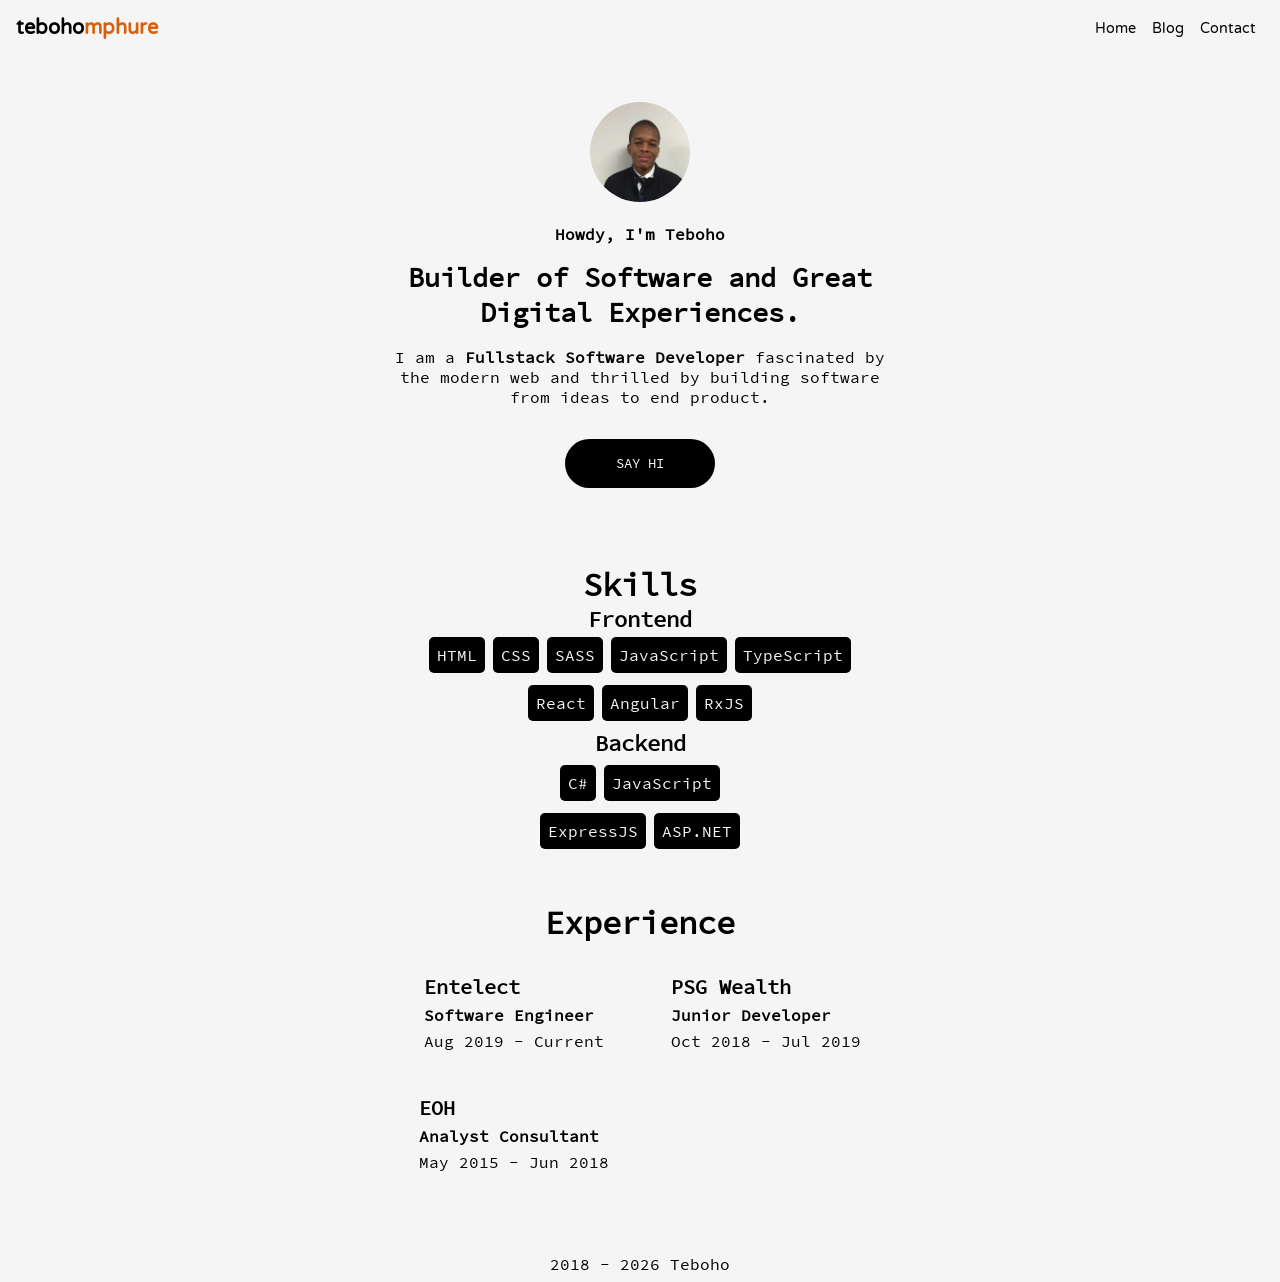
<file: index.html>
<!DOCTYPE html><html><head><meta charSet="utf-8"/><meta http-equiv="x-ua-compatible" content="ie=edge"/><meta name="viewport" content="width=device-width, initial-scale=1, shrink-to-fit=no"/><style data-href="/styles.742b429369ead40e7220.css" id="gatsby-global-css">@font-face{font-family:Varela Round;font-style:normal;font-display:swap;font-weight:400;src:url([data-uri]) format("woff2"),url(/static/varela-round-all-400-normal-f27f1327d32a06ffbb6cdf3394005427.woff) format("woff");unicode-range:U+0590-05ff,U+20aa,U+25cc,U+fb1d-fb4f}@font-face{font-family:Varela Round;font-style:normal;font-display:swap;font-weight:400;src:url([data-uri]) format("woff2"),url(/static/varela-round-all-400-normal-f27f1327d32a06ffbb6cdf3394005427.woff) format("woff");unicode-range:U+0102-0103,U+0110-0111,U+0128-0129,U+0168-0169,U+01a0-01a1,U+01af-01b0,U+1ea0-1ef9,U+20ab}@font-face{font-family:Varela Round;font-style:normal;font-display:swap;font-weight:400;src:url(/static/varela-round-latin-ext-400-normal-d6d1a443c92ce9926ebf0e473f791c9b.woff2) format("woff2"),url(/static/varela-round-all-400-normal-f27f1327d32a06ffbb6cdf3394005427.woff) format("woff");unicode-range:U+0100-024f,U+0259,U+1e??,U+2020,U+20a0-20ab,U+20ad-20cf,U+2113,U+2c60-2c7f,U+a720-a7ff}@font-face{font-family:Varela Round;font-style:normal;font-display:swap;font-weight:400;src:url(/static/varela-round-latin-400-normal-067448747398cd6b3d4b8d454c31ced1.woff2) format("woff2"),url(/static/varela-round-all-400-normal-f27f1327d32a06ffbb6cdf3394005427.woff) format("woff");unicode-range:U+00??,U+0131,U+0152-0153,U+02bb-02bc,U+02c6,U+02da,U+02dc,U+2000-206f,U+2074,U+20ac,U+2122,U+2191,U+2193,U+2212,U+2215,U+feff,U+fffd}@font-face{font-family:Source Code Pro;font-style:normal;font-display:swap;font-weight:400;src:url([data-uri]) format("woff2"),url(/static/source-code-pro-all-400-normal-51a3c4b24007f5364a63c2a4ba10fe6d.woff) format("woff");unicode-range:U+0460-052f,U+1c80-1c88,U+20b4,U+2de0-2dff,U+a640-a69f,U+fe2e-fe2f}@font-face{font-family:Source Code Pro;font-style:normal;font-display:swap;font-weight:400;src:url([data-uri]) format("woff2"),url(/static/source-code-pro-all-400-normal-51a3c4b24007f5364a63c2a4ba10fe6d.woff) format("woff");unicode-range:U+0400-045f,U+0490-0491,U+04b0-04b1,U+2116}@font-face{font-family:Source Code Pro;font-style:normal;font-display:swap;font-weight:400;src:url([data-uri]) format("woff2"),url(/static/source-code-pro-all-400-normal-51a3c4b24007f5364a63c2a4ba10fe6d.woff) format("woff");unicode-range:U+0370-03ff}@font-face{font-family:Source Code Pro;font-style:normal;font-display:swap;font-weight:400;src:url([data-uri]) format("woff2"),url(/static/source-code-pro-all-400-normal-51a3c4b24007f5364a63c2a4ba10fe6d.woff) format("woff");unicode-range:U+0102-0103,U+0110-0111,U+0128-0129,U+0168-0169,U+01a0-01a1,U+01af-01b0,U+1ea0-1ef9,U+20ab}@font-face{font-family:Source Code Pro;font-style:normal;font-display:swap;font-weight:400;src:url(/static/source-code-pro-latin-ext-400-normal-4e794f92e89a55de0bfe848ecaddcd34.woff2) format("woff2"),url(/static/source-code-pro-all-400-normal-51a3c4b24007f5364a63c2a4ba10fe6d.woff) format("woff");unicode-range:U+0100-024f,U+0259,U+1e??,U+2020,U+20a0-20ab,U+20ad-20cf,U+2113,U+2c60-2c7f,U+a720-a7ff}@font-face{font-family:Source Code Pro;font-style:normal;font-display:swap;font-weight:400;src:url(/static/source-code-pro-latin-400-normal-f902a2e1a5c3879c001c860b0e538efb.woff2) format("woff2"),url(/static/source-code-pro-all-400-normal-51a3c4b24007f5364a63c2a4ba10fe6d.woff) format("woff");unicode-range:U+00??,U+0131,U+0152-0153,U+02bb-02bc,U+02c6,U+02da,U+02dc,U+2000-206f,U+2074,U+20ac,U+2122,U+2191,U+2193,U+2212,U+2215,U+feff,U+fffd}*{margin:0;padding:0}:root{--color-background:#f5f5f5;--color-text:#000;--color-secondary:#000;--button-text:#f5f5f5;font-family:Source Code Pro}:root.dark{--color-background:#22272e;--color-text:#a0afbe;--color-secondary:#373e47;--button-text:#a0afbe}body{background-color:var(--color-background)}.container{padding:.9375rem}.primary-type{font-family:Varela Round}.secondary-type{font-family:Source Code Pro}.tc{text-align:center}.tc,.tl{color:var(--color-text)}.tl{text-align:left}.tm{font-size:1em;color:var(--color-text)}.txl{margin:1rem 0;font-size:1.7em;line-height:1.3}.profile-image{display:block;border-radius:50%;margin-left:auto;margin-right:auto;width:6.25rem;margin-bottom:1.375rem}.button-primary{margin-top:2rem;width:80%;padding:1rem;background:var(--color-secondary);color:var(--button-text);border:none;border-radius:1.875rem;font-family:Source Code Pro;font-size:.85em}@media only screen and (min-device-width:900px){.button-primary{width:150px}}.intro-cta{padding:.9375rem;margin-bottom:10%}@media only screen and (min-device-width:900px){.intro-cta{width:500px;margin:1rem auto}}@media screen and (min-device-width:900px){.blog-detail-main{width:500px;margin:auto}}.blog-detail-main p{margin-bottom:1rem}.blog-detail-main a{margin:1rem 0;color:var(--color-text)}.blog-detail-main ol{margin:10px 0}.foot{margin-top:3em;margin-bottom:.5rem}.foot-fit-to-screen{position:absolute;bottom:0;left:0;right:0}nav{font-family:Varela Round,sans-serif;padding:1rem;display:flex;justify-content:space-between;align-items:center}nav a{cursor:pointer}nav a:link{text-decoration:none}nav a:link,nav a:visited{color:var(--color-text)}.surname{color:#db5e0a}.logo{font-size:1.25rem}.hamburger span{display:block;width:26px;height:2px;background-color:var(--color-text)}.hamburger span:not(:last-child){margin-bottom:.3125rem}@media only screen and (min-device-width:900px){.hamburger{display:none}}.header__links a{padding:0 .5rem;font-size:.9rem}@media (max-width:500px){.header__links{display:none}}.open>span{transform-origin:3px 1px}.open>span:first-child{transform:rotate(45deg)}.open>span:nth-child(2){opacity:0}.open>span:last-child{transform:rotate(-45deg)}.menu{display:none}.menu.open{display:block;position:absolute;height:100vh;top:56px;width:100%;background-color:var(--color-background)}.menu.open a{font-family:Varela Round;text-decoration:none;display:block;margin:1rem auto;text-align:center}.blogs a,.menu.open a,.menu.open a:visited{color:var(--color-text)}.blogs a{text-decoration:none;margin-bottom:1rem}.blog-list{margin:1.5rem 10%}.blogs h3{text-align:left}.post-details{margin-top:.5rem;display:flex;justify-content:space-between}.blog-mb{margin-bottom:2rem}.header-image{width:100%}@media only screen and (min-device-width:900px){.blog-list{width:500px;margin:1rem auto}}@media screen and (min-device-width:900px){.contact{width:500px;margin:auto}}.contact{display:flex;flex-direction:column;align-items:center}form{width:100%;margin:auto}.contact h1{margin-bottom:2rem;overflow-x:hidden}h1,label{color:var(--color-text)}label{display:block;margin-left:5px}input{height:40px}input,textarea{width:100%;border-radius:5px;border:none;padding:5px;margin:5px;box-sizing:border-box}.contact-button{display:block;margin-left:auto;margin-right:auto}.skills{padding:.9375rem;margin-bottom:10%}@media only screen and (min-device-width:900px){.skills{width:500px;margin:1rem auto}}ul{list-style-type:none}.skills__subheading{font-size:1.375rem}.skills__tagRow{display:flex;justify-content:center;flex-wrap:wrap;margin:.25rem 0}.tag{display:inline-block;padding:.5rem;background-color:var(--color-secondary);color:var(--button-text);border-radius:.3125rem;margin:.25rem}.experience{margin-bottom:20%}.experience__title{margin-bottom:12px}.experience__items{display:grid;grid-template-columns:repeat(1,1fr)}@media screen and (min-device-width:900px){.experience__items{display:grid;grid-template-columns:repeat(2,1fr);gap:5px}}.experience__item{line-height:1.6;margin:1rem auto;display:inline-block}.company{font-size:1.275rem}.company,.role{font-weight:700}@media only screen and (min-device-width:900px){.experience{width:500px;margin:1rem auto}}</style><meta name="generator" content="Gatsby 3.2.1"/><title data-react-helmet="true">Teboho Personal Site</title><meta data-react-helmet="true" name="description" content="Teboho&#x27;s personal website sharing his interests and experience."/><meta data-react-helmet="true" property="og:title" content="Teboho Personal Site"/><meta data-react-helmet="true" property="og:description" content="Teboho&#x27;s personal website sharing his interests and experience."/><meta data-react-helmet="true" property="og:image" content="/christopher-robin-ebbinghaus-pgSkeh0yl8o-unsplash.jpg"/><meta data-react-helmet="true" name="twitter:card" content="summary_large_image"/><meta data-react-helmet="true" name="twitter:creator" content="Teboho"/><meta data-react-helmet="true" name="twitter:title" content="Teboho Personal Site"/><meta data-react-helmet="true" name="twitter:description" content="Teboho&#x27;s personal website sharing his interests and experience."/><meta data-react-helmet="true" name="twitter:image" content="/christopher-robin-ebbinghaus-pgSkeh0yl8o-unsplash.jpg"/><script>(function() { function setTheme(theme) { window.__theme = theme; console.log('Theme updated:', theme);if (theme === 'dark') { document.documentElement.className = 'dark'; } else { document.documentElement.className = ''; }};window.__setPreferredTheme = function(theme) { setTheme(theme); try { localStorage.setItem('preferred-theme', theme); } catch (e) {} };let preferredTheme; try { preferredTheme = localStorage.getItem('preferred-theme'); } catch (e) {}let darkQuery = window.matchMedia('(prefers-color-scheme: dark)');darkQuery.addListener(e => { window.__setPreferredTheme(e.matches ? 'dark' : 'light'); });setTheme(preferredTheme || (darkQuery.matches ? 'dark' : 'light')); })();</script><link as="script" rel="preload" href="/webpack-runtime-95399a134a38d2c2531e.js"/><link as="script" rel="preload" href="/framework-1f8db60c4f6292df0945.js"/><link as="script" rel="preload" href="/app-729417568bc7b700a675.js"/><link as="script" rel="preload" href="/0572afd35f937a47a4217f089abebe97878f7347-2e35d4f10efef6de1008.js"/><link as="script" rel="preload" href="/component---src-pages-index-js-61dcd1ac3e0279e1a052.js"/><link as="fetch" rel="preload" href="/page-data/index/page-data.json" crossorigin="anonymous"/><link as="fetch" rel="preload" href="/page-data/app-data.json" crossorigin="anonymous"/></head><body><div id="___gatsby"><div style="outline:none" tabindex="-1" id="gatsby-focus-wrapper"><div class="overlay"></div><div class="menu "><a href="/">Home</a><a href="/blog">Blog</a><a href="/contact">Contact</a></div><nav><a href="/" aria-label="Landing page link" class="logo"><span><strong>teboho<span class="surname">mphure</span></strong></span></a><div role="menu" tabindex="0" class="hamburger "><span></span><span></span><span></span></div><div class="header__links"><a href="/">Home</a><a href="/blog">Blog</a><a href="/contact">Contact</a></div></nav><div><div class="container tc"><div class="intro-cta"><img class="profile-image" src="/UNADJUSTEDNONRAW_thumb_87.jpg" alt="self portrait"/><div class="tm"><strong>Howdy, I&#x27;m Teboho</strong></div><div class="txl"><strong>Builder of Software and Great Digital Experiences.</strong></div><p>I am a <strong>Fullstack Software Developer</strong> fascinated by the modern web and thrilled by building software from ideas to end product.</p><button class="button-primary">SAY HI</button></div></div><div id="skills" class="skills container tc"><h1>Skills</h1><ul><li><h2 class="skills__subheading">Frontend</h2><div class="skills__tag-row"><div class="tag">HTML</div><div class="tag">CSS</div><div class="tag">SASS</div><div class="tag">JavaScript</div><div class="tag">TypeScript</div></div><div class="skills__tagRow"><div class="tag">React</div><div class="tag">Angular</div><div class="tag">RxJS</div></div></li><li><h2 class="skills__subheading">Backend</h2><div class="skills__tagRow"><div class="tag">C#</div><div class="tag">JavaScript</div></div><div class="skills__tagRow"><div class="tag">ExpressJS</div><div class="tag">ASP.NET</div></div></li></ul></div><div id="experience" class="experience container tc"><h1 class="experience__title">Experience</h1><div class="experience__items"><div class="experience__item tl"><div class="company">Entelect</div><div class="role">Software Engineer</div><div class="duration">Aug 2019 - Current</div></div><div class="experience__item tl"><div class="company">PSG Wealth</div><div class="role">Junior Developer</div><div class="duration">Oct 2018 - Jul 2019</div></div><div class="experience__item tl"><div class="company">EOH</div><div class="role">Analyst Consultant</div><div class="duration">May 2015 - Jun 2018</div></div></div></div></div><div class="foot tc secondary-type foot-fit-to-screen">2018 - <!-- -->2023<!-- --> Teboho</div></div><div id="gatsby-announcer" style="position:absolute;top:0;width:1px;height:1px;padding:0;overflow:hidden;clip:rect(0, 0, 0, 0);white-space:nowrap;border:0" aria-live="assertive" aria-atomic="true"></div></div><script type="text/javascript" async="" defer="" src="https://www.google.com/recaptcha/api.js"></script><script id="gatsby-script-loader">/*<![CDATA[*/window.pagePath="/";/*]]>*/</script><script id="gatsby-chunk-mapping">/*<![CDATA[*/window.___chunkMapping={"polyfill":["/polyfill-0c03c35b53de112896b4.js"],"app":["/app-729417568bc7b700a675.js"],"component---src-pages-blog-js":["/component---src-pages-blog-js-4300e89d93a2dad6dd95.js"],"component---src-pages-contact-js":["/component---src-pages-contact-js-c4272dec2cafdb05076f.js"],"component---src-pages-index-js":["/component---src-pages-index-js-61dcd1ac3e0279e1a052.js"],"component---src-templates-blog-details-js":["/component---src-templates-blog-details-js-b407775e7452d7be0064.js"]};/*]]>*/</script><script src="/polyfill-0c03c35b53de112896b4.js" nomodule=""></script><script src="/component---src-pages-index-js-61dcd1ac3e0279e1a052.js" async=""></script><script src="/0572afd35f937a47a4217f089abebe97878f7347-2e35d4f10efef6de1008.js" async=""></script><script src="/app-729417568bc7b700a675.js" async=""></script><script src="/framework-1f8db60c4f6292df0945.js" async=""></script><script src="/webpack-runtime-95399a134a38d2c2531e.js" async=""></script></body></html>
</file>
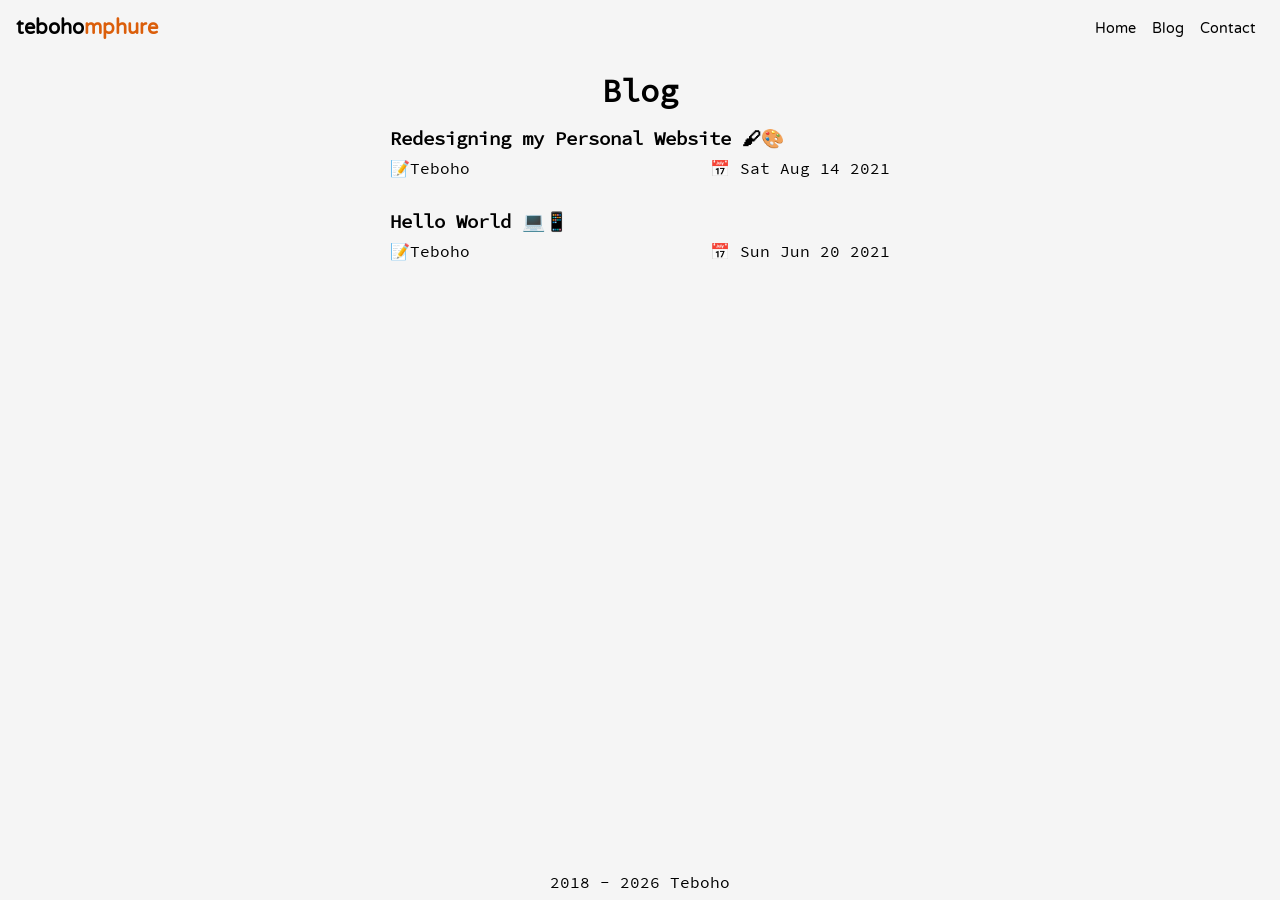
<file: blog/index.html>
<!DOCTYPE html><html><head><meta charSet="utf-8"/><meta http-equiv="x-ua-compatible" content="ie=edge"/><meta name="viewport" content="width=device-width, initial-scale=1, shrink-to-fit=no"/><style data-href="/styles.742b429369ead40e7220.css" id="gatsby-global-css">@font-face{font-family:Varela Round;font-style:normal;font-display:swap;font-weight:400;src:url([data-uri]) format("woff2"),url(/static/varela-round-all-400-normal-f27f1327d32a06ffbb6cdf3394005427.woff) format("woff");unicode-range:U+0590-05ff,U+20aa,U+25cc,U+fb1d-fb4f}@font-face{font-family:Varela Round;font-style:normal;font-display:swap;font-weight:400;src:url([data-uri]) format("woff2"),url(/static/varela-round-all-400-normal-f27f1327d32a06ffbb6cdf3394005427.woff) format("woff");unicode-range:U+0102-0103,U+0110-0111,U+0128-0129,U+0168-0169,U+01a0-01a1,U+01af-01b0,U+1ea0-1ef9,U+20ab}@font-face{font-family:Varela Round;font-style:normal;font-display:swap;font-weight:400;src:url(/static/varela-round-latin-ext-400-normal-d6d1a443c92ce9926ebf0e473f791c9b.woff2) format("woff2"),url(/static/varela-round-all-400-normal-f27f1327d32a06ffbb6cdf3394005427.woff) format("woff");unicode-range:U+0100-024f,U+0259,U+1e??,U+2020,U+20a0-20ab,U+20ad-20cf,U+2113,U+2c60-2c7f,U+a720-a7ff}@font-face{font-family:Varela Round;font-style:normal;font-display:swap;font-weight:400;src:url(/static/varela-round-latin-400-normal-067448747398cd6b3d4b8d454c31ced1.woff2) format("woff2"),url(/static/varela-round-all-400-normal-f27f1327d32a06ffbb6cdf3394005427.woff) format("woff");unicode-range:U+00??,U+0131,U+0152-0153,U+02bb-02bc,U+02c6,U+02da,U+02dc,U+2000-206f,U+2074,U+20ac,U+2122,U+2191,U+2193,U+2212,U+2215,U+feff,U+fffd}@font-face{font-family:Source Code Pro;font-style:normal;font-display:swap;font-weight:400;src:url([data-uri]) format("woff2"),url(/static/source-code-pro-all-400-normal-51a3c4b24007f5364a63c2a4ba10fe6d.woff) format("woff");unicode-range:U+0460-052f,U+1c80-1c88,U+20b4,U+2de0-2dff,U+a640-a69f,U+fe2e-fe2f}@font-face{font-family:Source Code Pro;font-style:normal;font-display:swap;font-weight:400;src:url([data-uri]) format("woff2"),url(/static/source-code-pro-all-400-normal-51a3c4b24007f5364a63c2a4ba10fe6d.woff) format("woff");unicode-range:U+0400-045f,U+0490-0491,U+04b0-04b1,U+2116}@font-face{font-family:Source Code Pro;font-style:normal;font-display:swap;font-weight:400;src:url([data-uri]) format("woff2"),url(/static/source-code-pro-all-400-normal-51a3c4b24007f5364a63c2a4ba10fe6d.woff) format("woff");unicode-range:U+0370-03ff}@font-face{font-family:Source Code Pro;font-style:normal;font-display:swap;font-weight:400;src:url([data-uri]) format("woff2"),url(/static/source-code-pro-all-400-normal-51a3c4b24007f5364a63c2a4ba10fe6d.woff) format("woff");unicode-range:U+0102-0103,U+0110-0111,U+0128-0129,U+0168-0169,U+01a0-01a1,U+01af-01b0,U+1ea0-1ef9,U+20ab}@font-face{font-family:Source Code Pro;font-style:normal;font-display:swap;font-weight:400;src:url(/static/source-code-pro-latin-ext-400-normal-4e794f92e89a55de0bfe848ecaddcd34.woff2) format("woff2"),url(/static/source-code-pro-all-400-normal-51a3c4b24007f5364a63c2a4ba10fe6d.woff) format("woff");unicode-range:U+0100-024f,U+0259,U+1e??,U+2020,U+20a0-20ab,U+20ad-20cf,U+2113,U+2c60-2c7f,U+a720-a7ff}@font-face{font-family:Source Code Pro;font-style:normal;font-display:swap;font-weight:400;src:url(/static/source-code-pro-latin-400-normal-f902a2e1a5c3879c001c860b0e538efb.woff2) format("woff2"),url(/static/source-code-pro-all-400-normal-51a3c4b24007f5364a63c2a4ba10fe6d.woff) format("woff");unicode-range:U+00??,U+0131,U+0152-0153,U+02bb-02bc,U+02c6,U+02da,U+02dc,U+2000-206f,U+2074,U+20ac,U+2122,U+2191,U+2193,U+2212,U+2215,U+feff,U+fffd}*{margin:0;padding:0}:root{--color-background:#f5f5f5;--color-text:#000;--color-secondary:#000;--button-text:#f5f5f5;font-family:Source Code Pro}:root.dark{--color-background:#22272e;--color-text:#a0afbe;--color-secondary:#373e47;--button-text:#a0afbe}body{background-color:var(--color-background)}.container{padding:.9375rem}.primary-type{font-family:Varela Round}.secondary-type{font-family:Source Code Pro}.tc{text-align:center}.tc,.tl{color:var(--color-text)}.tl{text-align:left}.tm{font-size:1em;color:var(--color-text)}.txl{margin:1rem 0;font-size:1.7em;line-height:1.3}.profile-image{display:block;border-radius:50%;margin-left:auto;margin-right:auto;width:6.25rem;margin-bottom:1.375rem}.button-primary{margin-top:2rem;width:80%;padding:1rem;background:var(--color-secondary);color:var(--button-text);border:none;border-radius:1.875rem;font-family:Source Code Pro;font-size:.85em}@media only screen and (min-device-width:900px){.button-primary{width:150px}}.intro-cta{padding:.9375rem;margin-bottom:10%}@media only screen and (min-device-width:900px){.intro-cta{width:500px;margin:1rem auto}}@media screen and (min-device-width:900px){.blog-detail-main{width:500px;margin:auto}}.blog-detail-main p{margin-bottom:1rem}.blog-detail-main a{margin:1rem 0;color:var(--color-text)}.blog-detail-main ol{margin:10px 0}.foot{margin-top:3em;margin-bottom:.5rem}.foot-fit-to-screen{position:absolute;bottom:0;left:0;right:0}nav{font-family:Varela Round,sans-serif;padding:1rem;display:flex;justify-content:space-between;align-items:center}nav a{cursor:pointer}nav a:link{text-decoration:none}nav a:link,nav a:visited{color:var(--color-text)}.surname{color:#db5e0a}.logo{font-size:1.25rem}.hamburger span{display:block;width:26px;height:2px;background-color:var(--color-text)}.hamburger span:not(:last-child){margin-bottom:.3125rem}@media only screen and (min-device-width:900px){.hamburger{display:none}}.header__links a{padding:0 .5rem;font-size:.9rem}@media (max-width:500px){.header__links{display:none}}.open>span{transform-origin:3px 1px}.open>span:first-child{transform:rotate(45deg)}.open>span:nth-child(2){opacity:0}.open>span:last-child{transform:rotate(-45deg)}.menu{display:none}.menu.open{display:block;position:absolute;height:100vh;top:56px;width:100%;background-color:var(--color-background)}.menu.open a{font-family:Varela Round;text-decoration:none;display:block;margin:1rem auto;text-align:center}.blogs a,.menu.open a,.menu.open a:visited{color:var(--color-text)}.blogs a{text-decoration:none;margin-bottom:1rem}.blog-list{margin:1.5rem 10%}.blogs h3{text-align:left}.post-details{margin-top:.5rem;display:flex;justify-content:space-between}.blog-mb{margin-bottom:2rem}.header-image{width:100%}@media only screen and (min-device-width:900px){.blog-list{width:500px;margin:1rem auto}}@media screen and (min-device-width:900px){.contact{width:500px;margin:auto}}.contact{display:flex;flex-direction:column;align-items:center}form{width:100%;margin:auto}.contact h1{margin-bottom:2rem;overflow-x:hidden}h1,label{color:var(--color-text)}label{display:block;margin-left:5px}input{height:40px}input,textarea{width:100%;border-radius:5px;border:none;padding:5px;margin:5px;box-sizing:border-box}.contact-button{display:block;margin-left:auto;margin-right:auto}.skills{padding:.9375rem;margin-bottom:10%}@media only screen and (min-device-width:900px){.skills{width:500px;margin:1rem auto}}ul{list-style-type:none}.skills__subheading{font-size:1.375rem}.skills__tagRow{display:flex;justify-content:center;flex-wrap:wrap;margin:.25rem 0}.tag{display:inline-block;padding:.5rem;background-color:var(--color-secondary);color:var(--button-text);border-radius:.3125rem;margin:.25rem}.experience{margin-bottom:20%}.experience__title{margin-bottom:12px}.experience__items{display:grid;grid-template-columns:repeat(1,1fr)}@media screen and (min-device-width:900px){.experience__items{display:grid;grid-template-columns:repeat(2,1fr);gap:5px}}.experience__item{line-height:1.6;margin:1rem auto;display:inline-block}.company{font-size:1.275rem}.company,.role{font-weight:700}@media only screen and (min-device-width:900px){.experience{width:500px;margin:1rem auto}}</style><meta name="generator" content="Gatsby 3.2.1"/><title data-react-helmet="true">Teboho Personal Site</title><meta data-react-helmet="true" name="description" content="Teboho&#x27;s personal website sharing his interests and experience."/><meta data-react-helmet="true" property="og:title" content="Teboho Personal Site"/><meta data-react-helmet="true" property="og:description" content="Teboho&#x27;s personal website sharing his interests and experience."/><meta data-react-helmet="true" property="og:image" content="/christopher-robin-ebbinghaus-pgSkeh0yl8o-unsplash.jpg"/><meta data-react-helmet="true" name="twitter:card" content="summary_large_image"/><meta data-react-helmet="true" name="twitter:creator" content="Teboho"/><meta data-react-helmet="true" name="twitter:title" content="Teboho Personal Site"/><meta data-react-helmet="true" name="twitter:description" content="Teboho&#x27;s personal website sharing his interests and experience."/><meta data-react-helmet="true" name="twitter:image" content="/christopher-robin-ebbinghaus-pgSkeh0yl8o-unsplash.jpg"/><script>(function() { function setTheme(theme) { window.__theme = theme; console.log('Theme updated:', theme);if (theme === 'dark') { document.documentElement.className = 'dark'; } else { document.documentElement.className = ''; }};window.__setPreferredTheme = function(theme) { setTheme(theme); try { localStorage.setItem('preferred-theme', theme); } catch (e) {} };let preferredTheme; try { preferredTheme = localStorage.getItem('preferred-theme'); } catch (e) {}let darkQuery = window.matchMedia('(prefers-color-scheme: dark)');darkQuery.addListener(e => { window.__setPreferredTheme(e.matches ? 'dark' : 'light'); });setTheme(preferredTheme || (darkQuery.matches ? 'dark' : 'light')); })();</script><link as="script" rel="preload" href="/webpack-runtime-95399a134a38d2c2531e.js"/><link as="script" rel="preload" href="/framework-1f8db60c4f6292df0945.js"/><link as="script" rel="preload" href="/app-729417568bc7b700a675.js"/><link as="script" rel="preload" href="/0572afd35f937a47a4217f089abebe97878f7347-2e35d4f10efef6de1008.js"/><link as="script" rel="preload" href="/component---src-pages-blog-js-4300e89d93a2dad6dd95.js"/><link as="fetch" rel="preload" href="/page-data/blog/page-data.json" crossorigin="anonymous"/><link as="fetch" rel="preload" href="/page-data/app-data.json" crossorigin="anonymous"/></head><body><div id="___gatsby"><div style="outline:none" tabindex="-1" id="gatsby-focus-wrapper"><div class="overlay"></div><div class="menu "><a href="/">Home</a><a href="/blog">Blog</a><a href="/contact">Contact</a></div><nav><a href="/" aria-label="Landing page link" class="logo"><span><strong>teboho<span class="surname">mphure</span></strong></span></a><div role="menu" tabindex="0" class="hamburger "><span></span><span></span><span></span></div><div class="header__links"><a href="/">Home</a><a href="/blog">Blog</a><a href="/contact">Contact</a></div></nav><div><div class="blogs container tc"><h1>Blog</h1><div class="blog-list"><div><div class="blog-mb"><a href="/blog/redesigning-my-personal-website"><h3>Redesigning my Personal Website 🖌🎨</h3><div class="post-details"><div><span role="img" aria-label="author">📝</span>Teboho</div><div><span role="img" aria-label="date">📅<!-- --> </span>Sat Aug 14 2021</div></div></a></div><div class="blog-mb"><a href="/blog/hello-world"><h3>Hello World 💻📱</h3><div class="post-details"><div><span role="img" aria-label="author">📝</span>Teboho</div><div><span role="img" aria-label="date">📅<!-- --> </span>Sun Jun 20 2021</div></div></a></div></div></div></div></div><div class="foot tc secondary-type foot-fit-to-screen">2018 - <!-- -->2023<!-- --> Teboho</div></div><div id="gatsby-announcer" style="position:absolute;top:0;width:1px;height:1px;padding:0;overflow:hidden;clip:rect(0, 0, 0, 0);white-space:nowrap;border:0" aria-live="assertive" aria-atomic="true"></div></div><script type="text/javascript" async="" defer="" src="https://www.google.com/recaptcha/api.js"></script><script id="gatsby-script-loader">/*<![CDATA[*/window.pagePath="/blog/";/*]]>*/</script><script id="gatsby-chunk-mapping">/*<![CDATA[*/window.___chunkMapping={"polyfill":["/polyfill-0c03c35b53de112896b4.js"],"app":["/app-729417568bc7b700a675.js"],"component---src-pages-blog-js":["/component---src-pages-blog-js-4300e89d93a2dad6dd95.js"],"component---src-pages-contact-js":["/component---src-pages-contact-js-c4272dec2cafdb05076f.js"],"component---src-pages-index-js":["/component---src-pages-index-js-61dcd1ac3e0279e1a052.js"],"component---src-templates-blog-details-js":["/component---src-templates-blog-details-js-b407775e7452d7be0064.js"]};/*]]>*/</script><script src="/polyfill-0c03c35b53de112896b4.js" nomodule=""></script><script src="/component---src-pages-blog-js-4300e89d93a2dad6dd95.js" async=""></script><script src="/0572afd35f937a47a4217f089abebe97878f7347-2e35d4f10efef6de1008.js" async=""></script><script src="/app-729417568bc7b700a675.js" async=""></script><script src="/framework-1f8db60c4f6292df0945.js" async=""></script><script src="/webpack-runtime-95399a134a38d2c2531e.js" async=""></script></body></html>
</file>
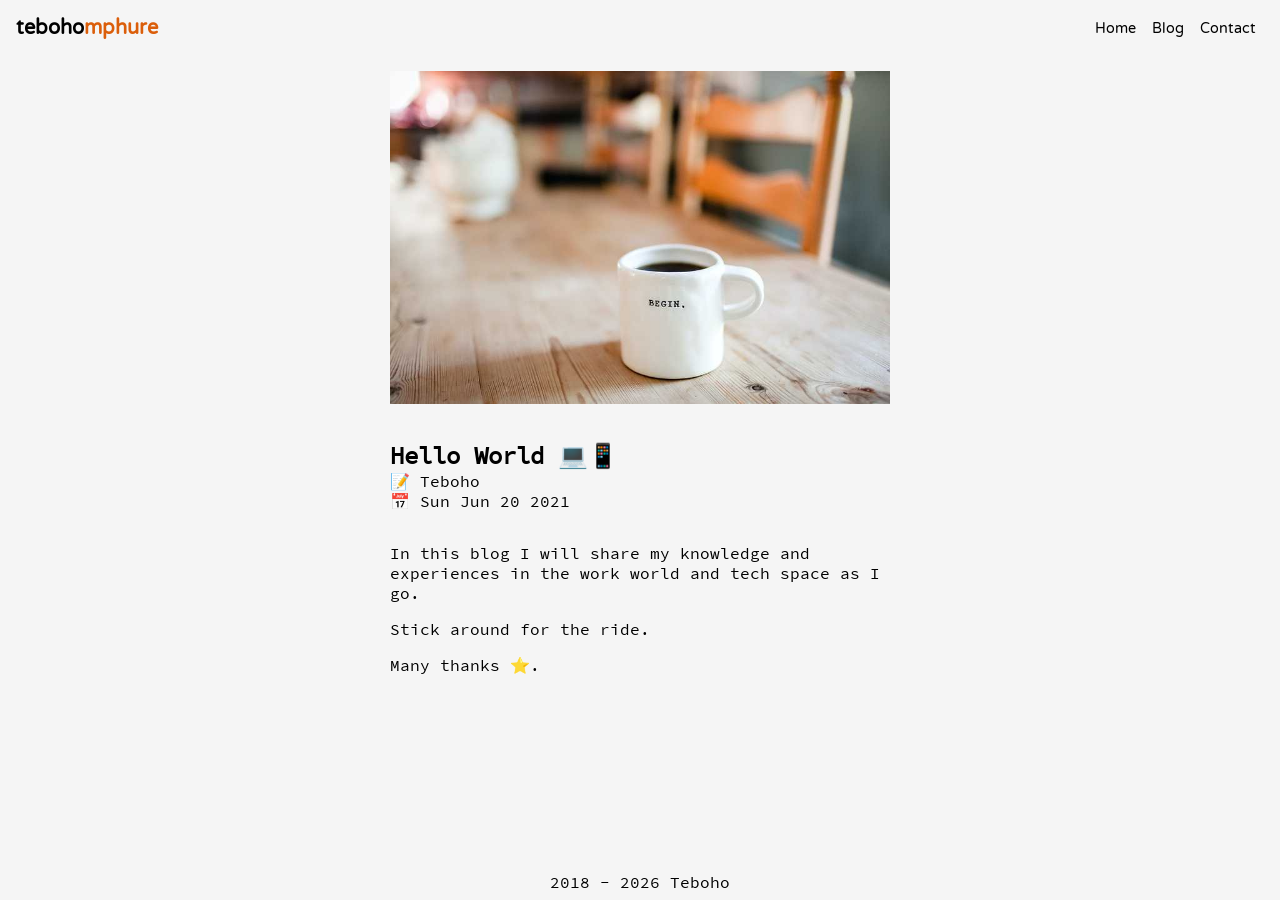
<file: blog/hello-world/index.html>
<!DOCTYPE html><html><head><meta charSet="utf-8"/><meta http-equiv="x-ua-compatible" content="ie=edge"/><meta name="viewport" content="width=device-width, initial-scale=1, shrink-to-fit=no"/><style data-href="/styles.742b429369ead40e7220.css" id="gatsby-global-css">@font-face{font-family:Varela Round;font-style:normal;font-display:swap;font-weight:400;src:url([data-uri]) format("woff2"),url(/static/varela-round-all-400-normal-f27f1327d32a06ffbb6cdf3394005427.woff) format("woff");unicode-range:U+0590-05ff,U+20aa,U+25cc,U+fb1d-fb4f}@font-face{font-family:Varela Round;font-style:normal;font-display:swap;font-weight:400;src:url([data-uri]) format("woff2"),url(/static/varela-round-all-400-normal-f27f1327d32a06ffbb6cdf3394005427.woff) format("woff");unicode-range:U+0102-0103,U+0110-0111,U+0128-0129,U+0168-0169,U+01a0-01a1,U+01af-01b0,U+1ea0-1ef9,U+20ab}@font-face{font-family:Varela Round;font-style:normal;font-display:swap;font-weight:400;src:url(/static/varela-round-latin-ext-400-normal-d6d1a443c92ce9926ebf0e473f791c9b.woff2) format("woff2"),url(/static/varela-round-all-400-normal-f27f1327d32a06ffbb6cdf3394005427.woff) format("woff");unicode-range:U+0100-024f,U+0259,U+1e??,U+2020,U+20a0-20ab,U+20ad-20cf,U+2113,U+2c60-2c7f,U+a720-a7ff}@font-face{font-family:Varela Round;font-style:normal;font-display:swap;font-weight:400;src:url(/static/varela-round-latin-400-normal-067448747398cd6b3d4b8d454c31ced1.woff2) format("woff2"),url(/static/varela-round-all-400-normal-f27f1327d32a06ffbb6cdf3394005427.woff) format("woff");unicode-range:U+00??,U+0131,U+0152-0153,U+02bb-02bc,U+02c6,U+02da,U+02dc,U+2000-206f,U+2074,U+20ac,U+2122,U+2191,U+2193,U+2212,U+2215,U+feff,U+fffd}@font-face{font-family:Source Code Pro;font-style:normal;font-display:swap;font-weight:400;src:url([data-uri]) format("woff2"),url(/static/source-code-pro-all-400-normal-51a3c4b24007f5364a63c2a4ba10fe6d.woff) format("woff");unicode-range:U+0460-052f,U+1c80-1c88,U+20b4,U+2de0-2dff,U+a640-a69f,U+fe2e-fe2f}@font-face{font-family:Source Code Pro;font-style:normal;font-display:swap;font-weight:400;src:url([data-uri]) format("woff2"),url(/static/source-code-pro-all-400-normal-51a3c4b24007f5364a63c2a4ba10fe6d.woff) format("woff");unicode-range:U+0400-045f,U+0490-0491,U+04b0-04b1,U+2116}@font-face{font-family:Source Code Pro;font-style:normal;font-display:swap;font-weight:400;src:url([data-uri]) format("woff2"),url(/static/source-code-pro-all-400-normal-51a3c4b24007f5364a63c2a4ba10fe6d.woff) format("woff");unicode-range:U+0370-03ff}@font-face{font-family:Source Code Pro;font-style:normal;font-display:swap;font-weight:400;src:url([data-uri]) format("woff2"),url(/static/source-code-pro-all-400-normal-51a3c4b24007f5364a63c2a4ba10fe6d.woff) format("woff");unicode-range:U+0102-0103,U+0110-0111,U+0128-0129,U+0168-0169,U+01a0-01a1,U+01af-01b0,U+1ea0-1ef9,U+20ab}@font-face{font-family:Source Code Pro;font-style:normal;font-display:swap;font-weight:400;src:url(/static/source-code-pro-latin-ext-400-normal-4e794f92e89a55de0bfe848ecaddcd34.woff2) format("woff2"),url(/static/source-code-pro-all-400-normal-51a3c4b24007f5364a63c2a4ba10fe6d.woff) format("woff");unicode-range:U+0100-024f,U+0259,U+1e??,U+2020,U+20a0-20ab,U+20ad-20cf,U+2113,U+2c60-2c7f,U+a720-a7ff}@font-face{font-family:Source Code Pro;font-style:normal;font-display:swap;font-weight:400;src:url(/static/source-code-pro-latin-400-normal-f902a2e1a5c3879c001c860b0e538efb.woff2) format("woff2"),url(/static/source-code-pro-all-400-normal-51a3c4b24007f5364a63c2a4ba10fe6d.woff) format("woff");unicode-range:U+00??,U+0131,U+0152-0153,U+02bb-02bc,U+02c6,U+02da,U+02dc,U+2000-206f,U+2074,U+20ac,U+2122,U+2191,U+2193,U+2212,U+2215,U+feff,U+fffd}*{margin:0;padding:0}:root{--color-background:#f5f5f5;--color-text:#000;--color-secondary:#000;--button-text:#f5f5f5;font-family:Source Code Pro}:root.dark{--color-background:#22272e;--color-text:#a0afbe;--color-secondary:#373e47;--button-text:#a0afbe}body{background-color:var(--color-background)}.container{padding:.9375rem}.primary-type{font-family:Varela Round}.secondary-type{font-family:Source Code Pro}.tc{text-align:center}.tc,.tl{color:var(--color-text)}.tl{text-align:left}.tm{font-size:1em;color:var(--color-text)}.txl{margin:1rem 0;font-size:1.7em;line-height:1.3}.profile-image{display:block;border-radius:50%;margin-left:auto;margin-right:auto;width:6.25rem;margin-bottom:1.375rem}.button-primary{margin-top:2rem;width:80%;padding:1rem;background:var(--color-secondary);color:var(--button-text);border:none;border-radius:1.875rem;font-family:Source Code Pro;font-size:.85em}@media only screen and (min-device-width:900px){.button-primary{width:150px}}.intro-cta{padding:.9375rem;margin-bottom:10%}@media only screen and (min-device-width:900px){.intro-cta{width:500px;margin:1rem auto}}@media screen and (min-device-width:900px){.blog-detail-main{width:500px;margin:auto}}.blog-detail-main p{margin-bottom:1rem}.blog-detail-main a{margin:1rem 0;color:var(--color-text)}.blog-detail-main ol{margin:10px 0}.foot{margin-top:3em;margin-bottom:.5rem}.foot-fit-to-screen{position:absolute;bottom:0;left:0;right:0}nav{font-family:Varela Round,sans-serif;padding:1rem;display:flex;justify-content:space-between;align-items:center}nav a{cursor:pointer}nav a:link{text-decoration:none}nav a:link,nav a:visited{color:var(--color-text)}.surname{color:#db5e0a}.logo{font-size:1.25rem}.hamburger span{display:block;width:26px;height:2px;background-color:var(--color-text)}.hamburger span:not(:last-child){margin-bottom:.3125rem}@media only screen and (min-device-width:900px){.hamburger{display:none}}.header__links a{padding:0 .5rem;font-size:.9rem}@media (max-width:500px){.header__links{display:none}}.open>span{transform-origin:3px 1px}.open>span:first-child{transform:rotate(45deg)}.open>span:nth-child(2){opacity:0}.open>span:last-child{transform:rotate(-45deg)}.menu{display:none}.menu.open{display:block;position:absolute;height:100vh;top:56px;width:100%;background-color:var(--color-background)}.menu.open a{font-family:Varela Round;text-decoration:none;display:block;margin:1rem auto;text-align:center}.blogs a,.menu.open a,.menu.open a:visited{color:var(--color-text)}.blogs a{text-decoration:none;margin-bottom:1rem}.blog-list{margin:1.5rem 10%}.blogs h3{text-align:left}.post-details{margin-top:.5rem;display:flex;justify-content:space-between}.blog-mb{margin-bottom:2rem}.header-image{width:100%}@media only screen and (min-device-width:900px){.blog-list{width:500px;margin:1rem auto}}@media screen and (min-device-width:900px){.contact{width:500px;margin:auto}}.contact{display:flex;flex-direction:column;align-items:center}form{width:100%;margin:auto}.contact h1{margin-bottom:2rem;overflow-x:hidden}h1,label{color:var(--color-text)}label{display:block;margin-left:5px}input{height:40px}input,textarea{width:100%;border-radius:5px;border:none;padding:5px;margin:5px;box-sizing:border-box}.contact-button{display:block;margin-left:auto;margin-right:auto}.skills{padding:.9375rem;margin-bottom:10%}@media only screen and (min-device-width:900px){.skills{width:500px;margin:1rem auto}}ul{list-style-type:none}.skills__subheading{font-size:1.375rem}.skills__tagRow{display:flex;justify-content:center;flex-wrap:wrap;margin:.25rem 0}.tag{display:inline-block;padding:.5rem;background-color:var(--color-secondary);color:var(--button-text);border-radius:.3125rem;margin:.25rem}.experience{margin-bottom:20%}.experience__title{margin-bottom:12px}.experience__items{display:grid;grid-template-columns:repeat(1,1fr)}@media screen and (min-device-width:900px){.experience__items{display:grid;grid-template-columns:repeat(2,1fr);gap:5px}}.experience__item{line-height:1.6;margin:1rem auto;display:inline-block}.company{font-size:1.275rem}.company,.role{font-weight:700}@media only screen and (min-device-width:900px){.experience{width:500px;margin:1rem auto}}</style><meta name="generator" content="Gatsby 3.2.1"/><title data-react-helmet="true"></title><script>(function() { function setTheme(theme) { window.__theme = theme; console.log('Theme updated:', theme);if (theme === 'dark') { document.documentElement.className = 'dark'; } else { document.documentElement.className = ''; }};window.__setPreferredTheme = function(theme) { setTheme(theme); try { localStorage.setItem('preferred-theme', theme); } catch (e) {} };let preferredTheme; try { preferredTheme = localStorage.getItem('preferred-theme'); } catch (e) {}let darkQuery = window.matchMedia('(prefers-color-scheme: dark)');darkQuery.addListener(e => { window.__setPreferredTheme(e.matches ? 'dark' : 'light'); });setTheme(preferredTheme || (darkQuery.matches ? 'dark' : 'light')); })();</script><link as="script" rel="preload" href="/webpack-runtime-95399a134a38d2c2531e.js"/><link as="script" rel="preload" href="/framework-1f8db60c4f6292df0945.js"/><link as="script" rel="preload" href="/app-729417568bc7b700a675.js"/><link as="script" rel="preload" href="/component---src-templates-blog-details-js-b407775e7452d7be0064.js"/><link as="fetch" rel="preload" href="/page-data/blog/hello-world/page-data.json" crossorigin="anonymous"/><link as="fetch" rel="preload" href="/page-data/app-data.json" crossorigin="anonymous"/></head><body><div id="___gatsby"><div style="outline:none" tabindex="-1" id="gatsby-focus-wrapper"><div class="overlay"></div><div class="menu "><a href="/">Home</a><a href="/blog">Blog</a><a href="/contact">Contact</a></div><nav><a href="/" aria-label="Landing page link" class="logo"><span><strong>teboho<span class="surname">mphure</span></strong></span></a><div role="menu" tabindex="0" class="hamburger "><span></span><span></span><span></span></div><div class="header__links"><a href="/">Home</a><a href="/blog">Blog</a><a href="/contact">Contact</a></div></nav><div><div class="blog-detail-main container tc"><img class="blog-mb header-image" src="/static/dd327162dd67a05e5bbef629c04fdfc1/14b42/danielle-macinnes-IuLgi9PWETU-unsplash.jpg" alt="post heading"/><div class="tl "><h2>Hello World 💻📱</h2></div><div class="tl author-details blog-mb"><div><span role="img" aria-label="Author">📝 </span>Teboho</div><div><span role="img" aria-label="Date">📅 </span>Sun Jun 20 2021</div></div><div class="tl blog-mb"><p>In this blog I will share my knowledge and experiences in the work world and tech space as I go.</p>
<p>Stick around for the ride.</p>
<p>Many thanks ⭐.</p></div></div></div><div class="foot tc secondary-type foot-fit-to-screen">2018 - <!-- -->2023<!-- --> Teboho</div></div><div id="gatsby-announcer" style="position:absolute;top:0;width:1px;height:1px;padding:0;overflow:hidden;clip:rect(0, 0, 0, 0);white-space:nowrap;border:0" aria-live="assertive" aria-atomic="true"></div></div><script type="text/javascript" async="" defer="" src="https://www.google.com/recaptcha/api.js"></script><script id="gatsby-script-loader">/*<![CDATA[*/window.pagePath="/blog/hello-world";/*]]>*/</script><script id="gatsby-chunk-mapping">/*<![CDATA[*/window.___chunkMapping={"polyfill":["/polyfill-0c03c35b53de112896b4.js"],"app":["/app-729417568bc7b700a675.js"],"component---src-pages-blog-js":["/component---src-pages-blog-js-4300e89d93a2dad6dd95.js"],"component---src-pages-contact-js":["/component---src-pages-contact-js-c4272dec2cafdb05076f.js"],"component---src-pages-index-js":["/component---src-pages-index-js-61dcd1ac3e0279e1a052.js"],"component---src-templates-blog-details-js":["/component---src-templates-blog-details-js-b407775e7452d7be0064.js"]};/*]]>*/</script><script src="/polyfill-0c03c35b53de112896b4.js" nomodule=""></script><script src="/component---src-templates-blog-details-js-b407775e7452d7be0064.js" async=""></script><script src="/app-729417568bc7b700a675.js" async=""></script><script src="/framework-1f8db60c4f6292df0945.js" async=""></script><script src="/webpack-runtime-95399a134a38d2c2531e.js" async=""></script></body></html>
</file>
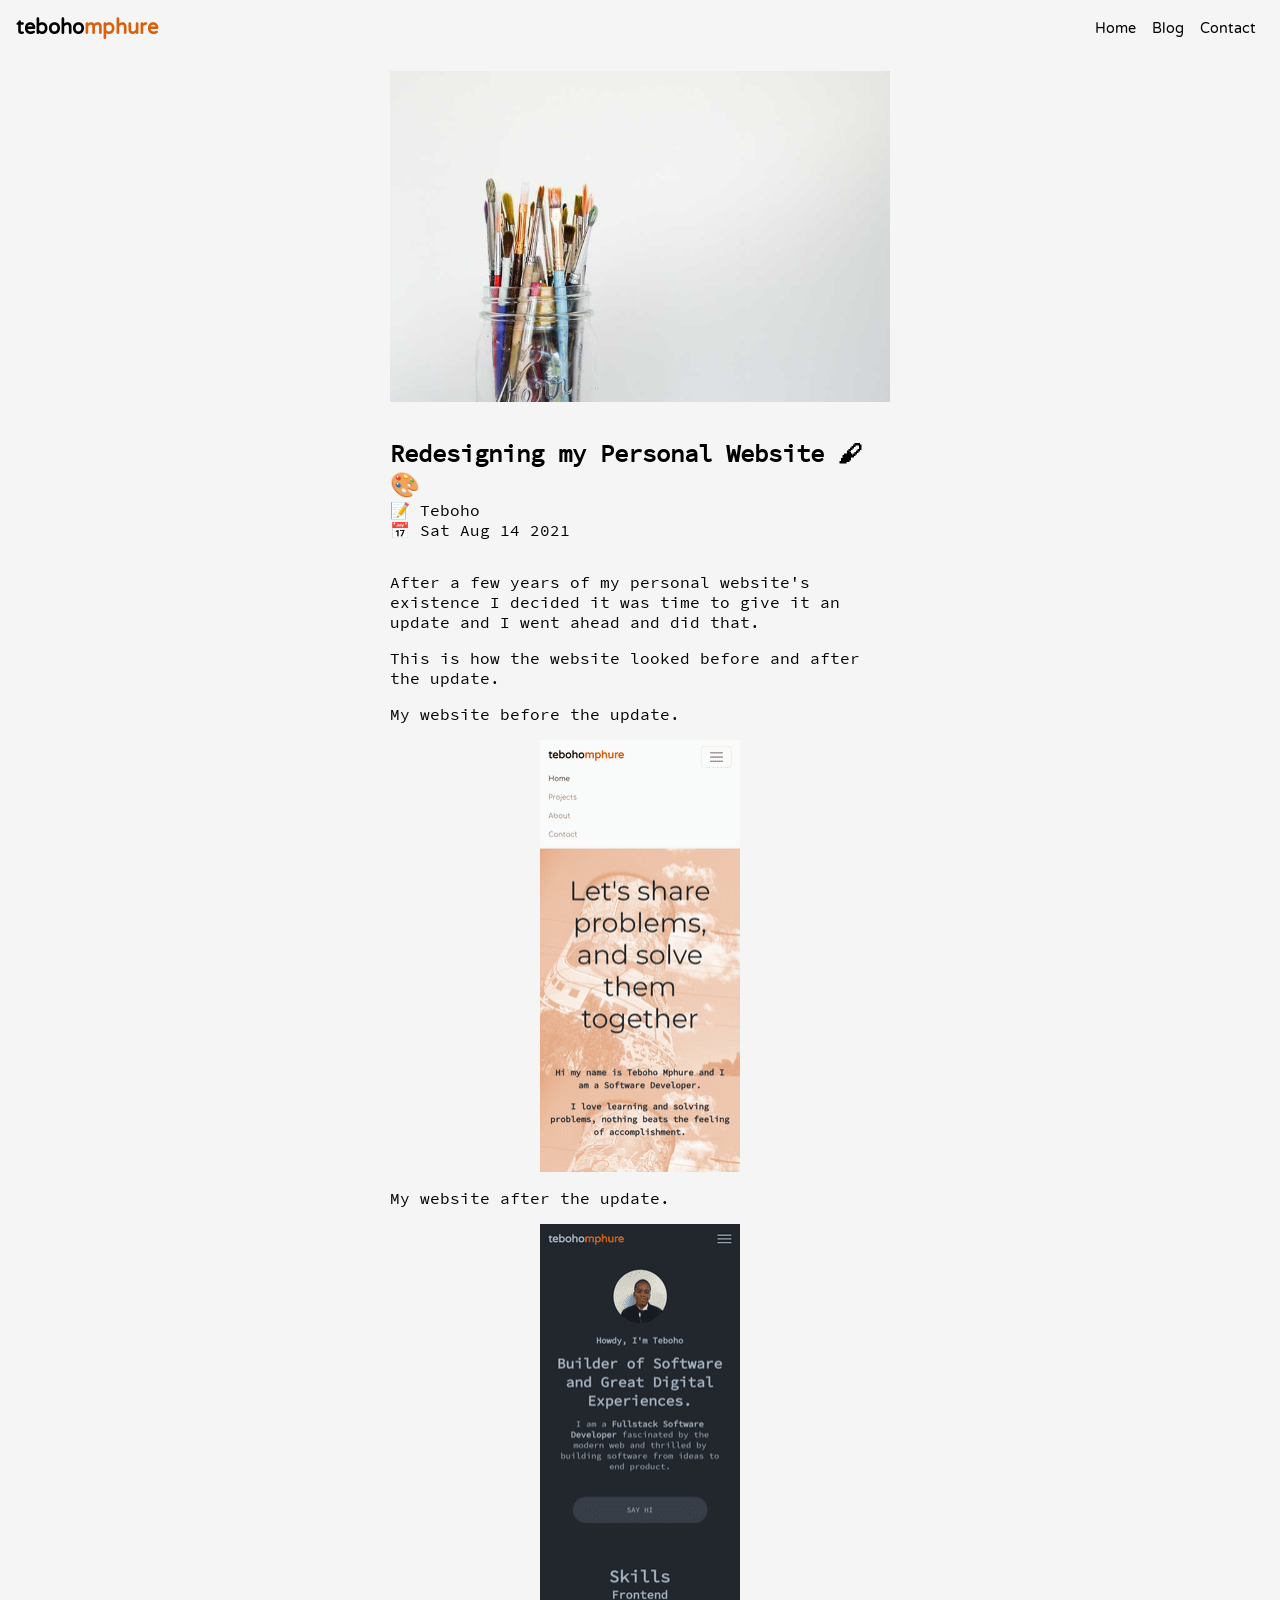
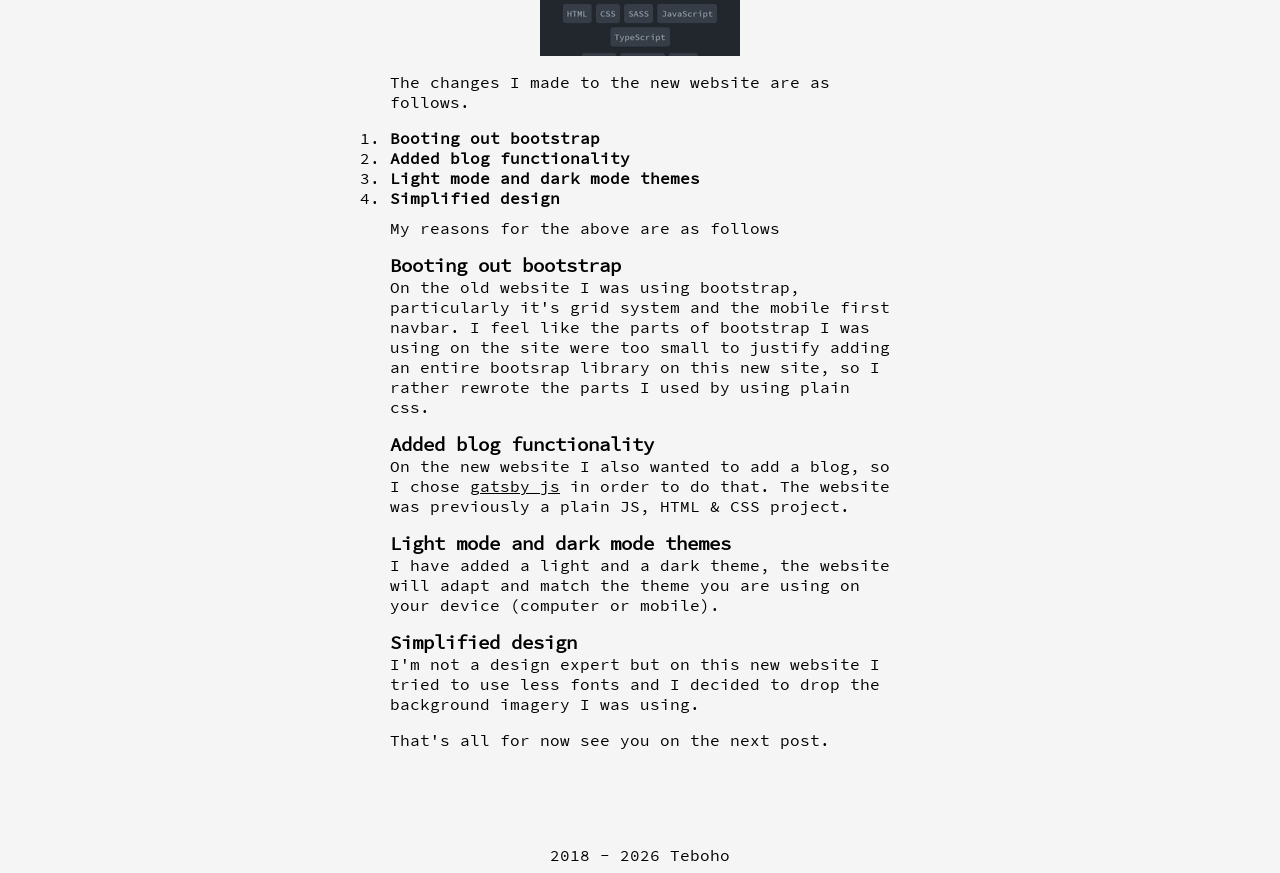
<file: blog/redesigning-my-personal-website/index.html>
<!DOCTYPE html><html><head><meta charSet="utf-8"/><meta http-equiv="x-ua-compatible" content="ie=edge"/><meta name="viewport" content="width=device-width, initial-scale=1, shrink-to-fit=no"/><style data-href="/styles.742b429369ead40e7220.css" id="gatsby-global-css">@font-face{font-family:Varela Round;font-style:normal;font-display:swap;font-weight:400;src:url([data-uri]) format("woff2"),url(/static/varela-round-all-400-normal-f27f1327d32a06ffbb6cdf3394005427.woff) format("woff");unicode-range:U+0590-05ff,U+20aa,U+25cc,U+fb1d-fb4f}@font-face{font-family:Varela Round;font-style:normal;font-display:swap;font-weight:400;src:url([data-uri]) format("woff2"),url(/static/varela-round-all-400-normal-f27f1327d32a06ffbb6cdf3394005427.woff) format("woff");unicode-range:U+0102-0103,U+0110-0111,U+0128-0129,U+0168-0169,U+01a0-01a1,U+01af-01b0,U+1ea0-1ef9,U+20ab}@font-face{font-family:Varela Round;font-style:normal;font-display:swap;font-weight:400;src:url(/static/varela-round-latin-ext-400-normal-d6d1a443c92ce9926ebf0e473f791c9b.woff2) format("woff2"),url(/static/varela-round-all-400-normal-f27f1327d32a06ffbb6cdf3394005427.woff) format("woff");unicode-range:U+0100-024f,U+0259,U+1e??,U+2020,U+20a0-20ab,U+20ad-20cf,U+2113,U+2c60-2c7f,U+a720-a7ff}@font-face{font-family:Varela Round;font-style:normal;font-display:swap;font-weight:400;src:url(/static/varela-round-latin-400-normal-067448747398cd6b3d4b8d454c31ced1.woff2) format("woff2"),url(/static/varela-round-all-400-normal-f27f1327d32a06ffbb6cdf3394005427.woff) format("woff");unicode-range:U+00??,U+0131,U+0152-0153,U+02bb-02bc,U+02c6,U+02da,U+02dc,U+2000-206f,U+2074,U+20ac,U+2122,U+2191,U+2193,U+2212,U+2215,U+feff,U+fffd}@font-face{font-family:Source Code Pro;font-style:normal;font-display:swap;font-weight:400;src:url([data-uri]) format("woff2"),url(/static/source-code-pro-all-400-normal-51a3c4b24007f5364a63c2a4ba10fe6d.woff) format("woff");unicode-range:U+0460-052f,U+1c80-1c88,U+20b4,U+2de0-2dff,U+a640-a69f,U+fe2e-fe2f}@font-face{font-family:Source Code Pro;font-style:normal;font-display:swap;font-weight:400;src:url([data-uri]) format("woff2"),url(/static/source-code-pro-all-400-normal-51a3c4b24007f5364a63c2a4ba10fe6d.woff) format("woff");unicode-range:U+0400-045f,U+0490-0491,U+04b0-04b1,U+2116}@font-face{font-family:Source Code Pro;font-style:normal;font-display:swap;font-weight:400;src:url([data-uri]) format("woff2"),url(/static/source-code-pro-all-400-normal-51a3c4b24007f5364a63c2a4ba10fe6d.woff) format("woff");unicode-range:U+0370-03ff}@font-face{font-family:Source Code Pro;font-style:normal;font-display:swap;font-weight:400;src:url([data-uri]) format("woff2"),url(/static/source-code-pro-all-400-normal-51a3c4b24007f5364a63c2a4ba10fe6d.woff) format("woff");unicode-range:U+0102-0103,U+0110-0111,U+0128-0129,U+0168-0169,U+01a0-01a1,U+01af-01b0,U+1ea0-1ef9,U+20ab}@font-face{font-family:Source Code Pro;font-style:normal;font-display:swap;font-weight:400;src:url(/static/source-code-pro-latin-ext-400-normal-4e794f92e89a55de0bfe848ecaddcd34.woff2) format("woff2"),url(/static/source-code-pro-all-400-normal-51a3c4b24007f5364a63c2a4ba10fe6d.woff) format("woff");unicode-range:U+0100-024f,U+0259,U+1e??,U+2020,U+20a0-20ab,U+20ad-20cf,U+2113,U+2c60-2c7f,U+a720-a7ff}@font-face{font-family:Source Code Pro;font-style:normal;font-display:swap;font-weight:400;src:url(/static/source-code-pro-latin-400-normal-f902a2e1a5c3879c001c860b0e538efb.woff2) format("woff2"),url(/static/source-code-pro-all-400-normal-51a3c4b24007f5364a63c2a4ba10fe6d.woff) format("woff");unicode-range:U+00??,U+0131,U+0152-0153,U+02bb-02bc,U+02c6,U+02da,U+02dc,U+2000-206f,U+2074,U+20ac,U+2122,U+2191,U+2193,U+2212,U+2215,U+feff,U+fffd}*{margin:0;padding:0}:root{--color-background:#f5f5f5;--color-text:#000;--color-secondary:#000;--button-text:#f5f5f5;font-family:Source Code Pro}:root.dark{--color-background:#22272e;--color-text:#a0afbe;--color-secondary:#373e47;--button-text:#a0afbe}body{background-color:var(--color-background)}.container{padding:.9375rem}.primary-type{font-family:Varela Round}.secondary-type{font-family:Source Code Pro}.tc{text-align:center}.tc,.tl{color:var(--color-text)}.tl{text-align:left}.tm{font-size:1em;color:var(--color-text)}.txl{margin:1rem 0;font-size:1.7em;line-height:1.3}.profile-image{display:block;border-radius:50%;margin-left:auto;margin-right:auto;width:6.25rem;margin-bottom:1.375rem}.button-primary{margin-top:2rem;width:80%;padding:1rem;background:var(--color-secondary);color:var(--button-text);border:none;border-radius:1.875rem;font-family:Source Code Pro;font-size:.85em}@media only screen and (min-device-width:900px){.button-primary{width:150px}}.intro-cta{padding:.9375rem;margin-bottom:10%}@media only screen and (min-device-width:900px){.intro-cta{width:500px;margin:1rem auto}}@media screen and (min-device-width:900px){.blog-detail-main{width:500px;margin:auto}}.blog-detail-main p{margin-bottom:1rem}.blog-detail-main a{margin:1rem 0;color:var(--color-text)}.blog-detail-main ol{margin:10px 0}.foot{margin-top:3em;margin-bottom:.5rem}.foot-fit-to-screen{position:absolute;bottom:0;left:0;right:0}nav{font-family:Varela Round,sans-serif;padding:1rem;display:flex;justify-content:space-between;align-items:center}nav a{cursor:pointer}nav a:link{text-decoration:none}nav a:link,nav a:visited{color:var(--color-text)}.surname{color:#db5e0a}.logo{font-size:1.25rem}.hamburger span{display:block;width:26px;height:2px;background-color:var(--color-text)}.hamburger span:not(:last-child){margin-bottom:.3125rem}@media only screen and (min-device-width:900px){.hamburger{display:none}}.header__links a{padding:0 .5rem;font-size:.9rem}@media (max-width:500px){.header__links{display:none}}.open>span{transform-origin:3px 1px}.open>span:first-child{transform:rotate(45deg)}.open>span:nth-child(2){opacity:0}.open>span:last-child{transform:rotate(-45deg)}.menu{display:none}.menu.open{display:block;position:absolute;height:100vh;top:56px;width:100%;background-color:var(--color-background)}.menu.open a{font-family:Varela Round;text-decoration:none;display:block;margin:1rem auto;text-align:center}.blogs a,.menu.open a,.menu.open a:visited{color:var(--color-text)}.blogs a{text-decoration:none;margin-bottom:1rem}.blog-list{margin:1.5rem 10%}.blogs h3{text-align:left}.post-details{margin-top:.5rem;display:flex;justify-content:space-between}.blog-mb{margin-bottom:2rem}.header-image{width:100%}@media only screen and (min-device-width:900px){.blog-list{width:500px;margin:1rem auto}}@media screen and (min-device-width:900px){.contact{width:500px;margin:auto}}.contact{display:flex;flex-direction:column;align-items:center}form{width:100%;margin:auto}.contact h1{margin-bottom:2rem;overflow-x:hidden}h1,label{color:var(--color-text)}label{display:block;margin-left:5px}input{height:40px}input,textarea{width:100%;border-radius:5px;border:none;padding:5px;margin:5px;box-sizing:border-box}.contact-button{display:block;margin-left:auto;margin-right:auto}.skills{padding:.9375rem;margin-bottom:10%}@media only screen and (min-device-width:900px){.skills{width:500px;margin:1rem auto}}ul{list-style-type:none}.skills__subheading{font-size:1.375rem}.skills__tagRow{display:flex;justify-content:center;flex-wrap:wrap;margin:.25rem 0}.tag{display:inline-block;padding:.5rem;background-color:var(--color-secondary);color:var(--button-text);border-radius:.3125rem;margin:.25rem}.experience{margin-bottom:20%}.experience__title{margin-bottom:12px}.experience__items{display:grid;grid-template-columns:repeat(1,1fr)}@media screen and (min-device-width:900px){.experience__items{display:grid;grid-template-columns:repeat(2,1fr);gap:5px}}.experience__item{line-height:1.6;margin:1rem auto;display:inline-block}.company{font-size:1.275rem}.company,.role{font-weight:700}@media only screen and (min-device-width:900px){.experience{width:500px;margin:1rem auto}}</style><meta name="generator" content="Gatsby 3.2.1"/><title data-react-helmet="true"></title><script>(function() { function setTheme(theme) { window.__theme = theme; console.log('Theme updated:', theme);if (theme === 'dark') { document.documentElement.className = 'dark'; } else { document.documentElement.className = ''; }};window.__setPreferredTheme = function(theme) { setTheme(theme); try { localStorage.setItem('preferred-theme', theme); } catch (e) {} };let preferredTheme; try { preferredTheme = localStorage.getItem('preferred-theme'); } catch (e) {}let darkQuery = window.matchMedia('(prefers-color-scheme: dark)');darkQuery.addListener(e => { window.__setPreferredTheme(e.matches ? 'dark' : 'light'); });setTheme(preferredTheme || (darkQuery.matches ? 'dark' : 'light')); })();</script><link as="script" rel="preload" href="/webpack-runtime-95399a134a38d2c2531e.js"/><link as="script" rel="preload" href="/framework-1f8db60c4f6292df0945.js"/><link as="script" rel="preload" href="/app-729417568bc7b700a675.js"/><link as="script" rel="preload" href="/component---src-templates-blog-details-js-b407775e7452d7be0064.js"/><link as="fetch" rel="preload" href="/page-data/blog/redesigning-my-personal-website/page-data.json" crossorigin="anonymous"/><link as="fetch" rel="preload" href="/page-data/app-data.json" crossorigin="anonymous"/></head><body><div id="___gatsby"><div style="outline:none" tabindex="-1" id="gatsby-focus-wrapper"><div class="overlay"></div><div class="menu "><a href="/">Home</a><a href="/blog">Blog</a><a href="/contact">Contact</a></div><nav><a href="/" aria-label="Landing page link" class="logo"><span><strong>teboho<span class="surname">mphure</span></strong></span></a><div role="menu" tabindex="0" class="hamburger "><span></span><span></span><span></span></div><div class="header__links"><a href="/">Home</a><a href="/blog">Blog</a><a href="/contact">Contact</a></div></nav><div><div class="blog-detail-main container tc"><img class="blog-mb header-image" src="/static/39de46b9f280ed6adeba397b101fae09/14b42/photo-1517697471339-4aa32003c11a.jpg" alt="post heading"/><div class="tl "><h2>Redesigning my Personal Website 🖌🎨</h2></div><div class="tl author-details blog-mb"><div><span role="img" aria-label="Author">📝 </span>Teboho</div><div><span role="img" aria-label="Date">📅 </span>Sat Aug 14 2021</div></div><div class="tl blog-mb"><p>After a few years of my personal website's existence I decided it was time to give it an update and I went ahead and did that.</p>
<p>This is how the website looked before and after the update.</p>
<p>My website before the update.
<span
      class="gatsby-resp-image-wrapper"
      style="position: relative; display: block; margin-left: auto; margin-right: auto; max-width: 200px; "
    >
      <a
    class="gatsby-resp-image-link"
    href="/static/1bfe2b950572a5c8a7f4f09e3482b3a2/78797/portfolio-site-old.png"
    style="display: block"
    target="_blank"
    rel="noopener"
  >
    <span
    class="gatsby-resp-image-background-image"
    style="padding-bottom: 216%; position: relative; bottom: 0; left: 0; background-image: url('[data-uri]'); background-size: cover; display: block;"
  ></span>
  <img
        class="gatsby-resp-image-image"
        alt="Old website"
        title="Old website"
        src="/static/1bfe2b950572a5c8a7f4f09e3482b3a2/772e8/portfolio-site-old.png"
        srcset="/static/1bfe2b950572a5c8a7f4f09e3482b3a2/a1812/portfolio-site-old.png 50w,
/static/1bfe2b950572a5c8a7f4f09e3482b3a2/7e516/portfolio-site-old.png 100w,
/static/1bfe2b950572a5c8a7f4f09e3482b3a2/772e8/portfolio-site-old.png 200w,
/static/1bfe2b950572a5c8a7f4f09e3482b3a2/5a46d/portfolio-site-old.png 300w,
/static/1bfe2b950572a5c8a7f4f09e3482b3a2/e17e5/portfolio-site-old.png 400w,
/static/1bfe2b950572a5c8a7f4f09e3482b3a2/78797/portfolio-site-old.png 1125w"
        sizes="(max-width: 200px) 100vw, 200px"
        style="width:100%;height:100%;margin:0;vertical-align:middle;position:absolute;top:0;left:0;"
        loading="lazy"
        decoding="async"
      />
  </a>
    </span></p>
<p>My website after the update.
<span
      class="gatsby-resp-image-wrapper"
      style="position: relative; display: block; margin-left: auto; margin-right: auto; max-width: 200px; "
    >
      <a
    class="gatsby-resp-image-link"
    href="/static/d2a9bae8d16bf6f9a6425d0e4885de40/78797/portfolio-site-new.png"
    style="display: block"
    target="_blank"
    rel="noopener"
  >
    <span
    class="gatsby-resp-image-background-image"
    style="padding-bottom: 216%; position: relative; bottom: 0; left: 0; background-image: url('[data-uri]'); background-size: cover; display: block;"
  ></span>
  <img
        class="gatsby-resp-image-image"
        alt="New website"
        title="New website"
        src="/static/d2a9bae8d16bf6f9a6425d0e4885de40/772e8/portfolio-site-new.png"
        srcset="/static/d2a9bae8d16bf6f9a6425d0e4885de40/a1812/portfolio-site-new.png 50w,
/static/d2a9bae8d16bf6f9a6425d0e4885de40/7e516/portfolio-site-new.png 100w,
/static/d2a9bae8d16bf6f9a6425d0e4885de40/772e8/portfolio-site-new.png 200w,
/static/d2a9bae8d16bf6f9a6425d0e4885de40/5a46d/portfolio-site-new.png 300w,
/static/d2a9bae8d16bf6f9a6425d0e4885de40/e17e5/portfolio-site-new.png 400w,
/static/d2a9bae8d16bf6f9a6425d0e4885de40/78797/portfolio-site-new.png 1125w"
        sizes="(max-width: 200px) 100vw, 200px"
        style="width:100%;height:100%;margin:0;vertical-align:middle;position:absolute;top:0;left:0;"
        loading="lazy"
        decoding="async"
      />
  </a>
    </span></p>
<p>The changes I made to the new website are as follows.</p>
<ol>
<li><strong>Booting out bootstrap</strong></li>
<li><strong>Added blog functionality</strong></li>
<li><strong>Light mode and dark mode themes</strong></li>
<li><strong>Simplified design</strong></li>
</ol>
<p>My reasons for the above are as follows</p>
<h3>Booting out bootstrap</h3>
<p>On the old website I was using bootstrap, particularly it's grid system and the mobile first navbar. I feel like the parts of bootstrap I was using on the site were too small to justify adding an entire bootsrap library on this new site, so I rather rewrote the parts I used by using plain css.</p>
<h3>Added blog functionality</h3>
<p>On the new website I also wanted to add a blog, so I chose <a href="https://www.gatsbyjs.com/">gatsby js</a> in order to do that. The website was previously a plain JS, HTML &#x26; CSS project.</p>
<h3>Light mode and dark mode themes</h3>
<p>I have added a light and a dark theme, the website will adapt and match the theme you are using on your device (computer or mobile).</p>
<h3>Simplified design</h3>
<p>I'm not a design expert but on this new website I tried to use less fonts and I decided to drop the background imagery I was using.</p>
<p>That's all for now see you on the next post.</p></div></div></div><div class="foot tc secondary-type foot-fit-to-screen">2018 - <!-- -->2023<!-- --> Teboho</div></div><div id="gatsby-announcer" style="position:absolute;top:0;width:1px;height:1px;padding:0;overflow:hidden;clip:rect(0, 0, 0, 0);white-space:nowrap;border:0" aria-live="assertive" aria-atomic="true"></div></div><script type="text/javascript" async="" defer="" src="https://www.google.com/recaptcha/api.js"></script><script id="gatsby-script-loader">/*<![CDATA[*/window.pagePath="/blog/redesigning-my-personal-website";/*]]>*/</script><script id="gatsby-chunk-mapping">/*<![CDATA[*/window.___chunkMapping={"polyfill":["/polyfill-0c03c35b53de112896b4.js"],"app":["/app-729417568bc7b700a675.js"],"component---src-pages-blog-js":["/component---src-pages-blog-js-4300e89d93a2dad6dd95.js"],"component---src-pages-contact-js":["/component---src-pages-contact-js-c4272dec2cafdb05076f.js"],"component---src-pages-index-js":["/component---src-pages-index-js-61dcd1ac3e0279e1a052.js"],"component---src-templates-blog-details-js":["/component---src-templates-blog-details-js-b407775e7452d7be0064.js"]};/*]]>*/</script><script src="/polyfill-0c03c35b53de112896b4.js" nomodule=""></script><script src="/component---src-templates-blog-details-js-b407775e7452d7be0064.js" async=""></script><script src="/app-729417568bc7b700a675.js" async=""></script><script src="/framework-1f8db60c4f6292df0945.js" async=""></script><script src="/webpack-runtime-95399a134a38d2c2531e.js" async=""></script></body></html>
</file>
